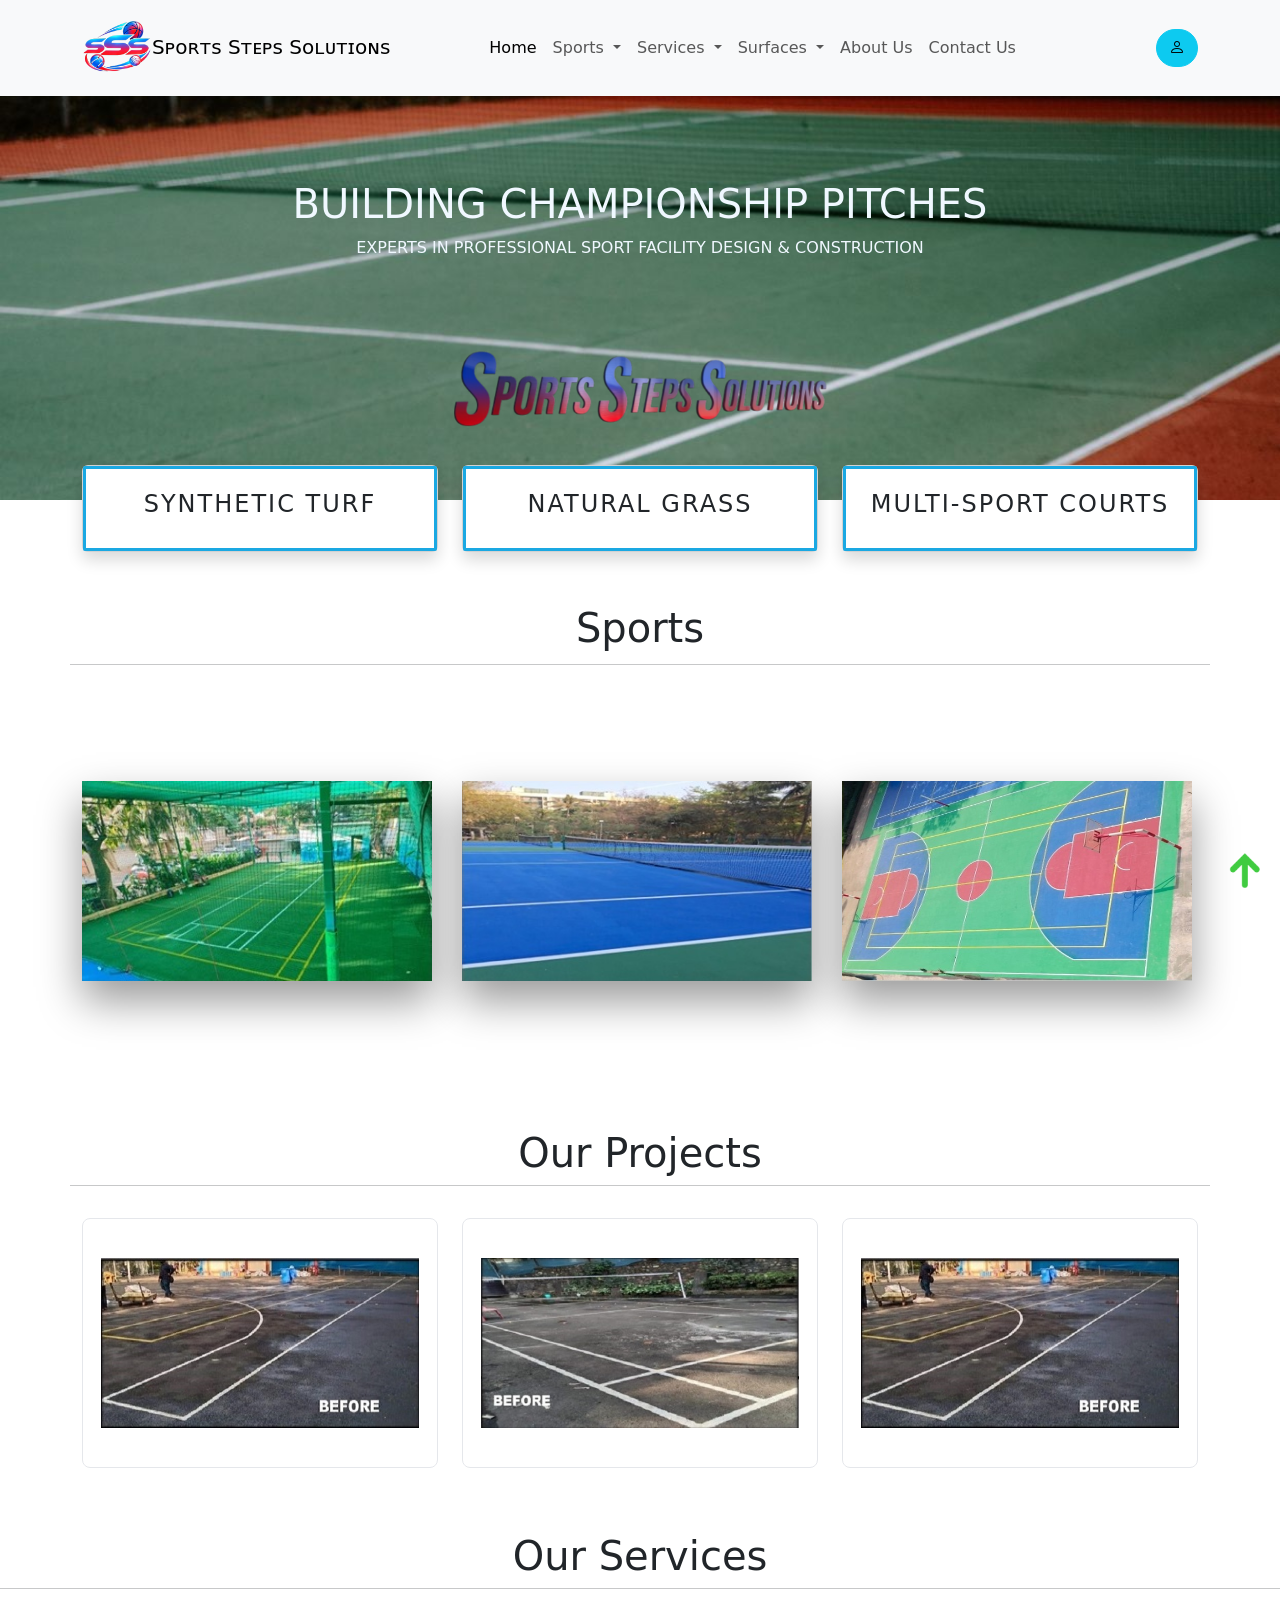
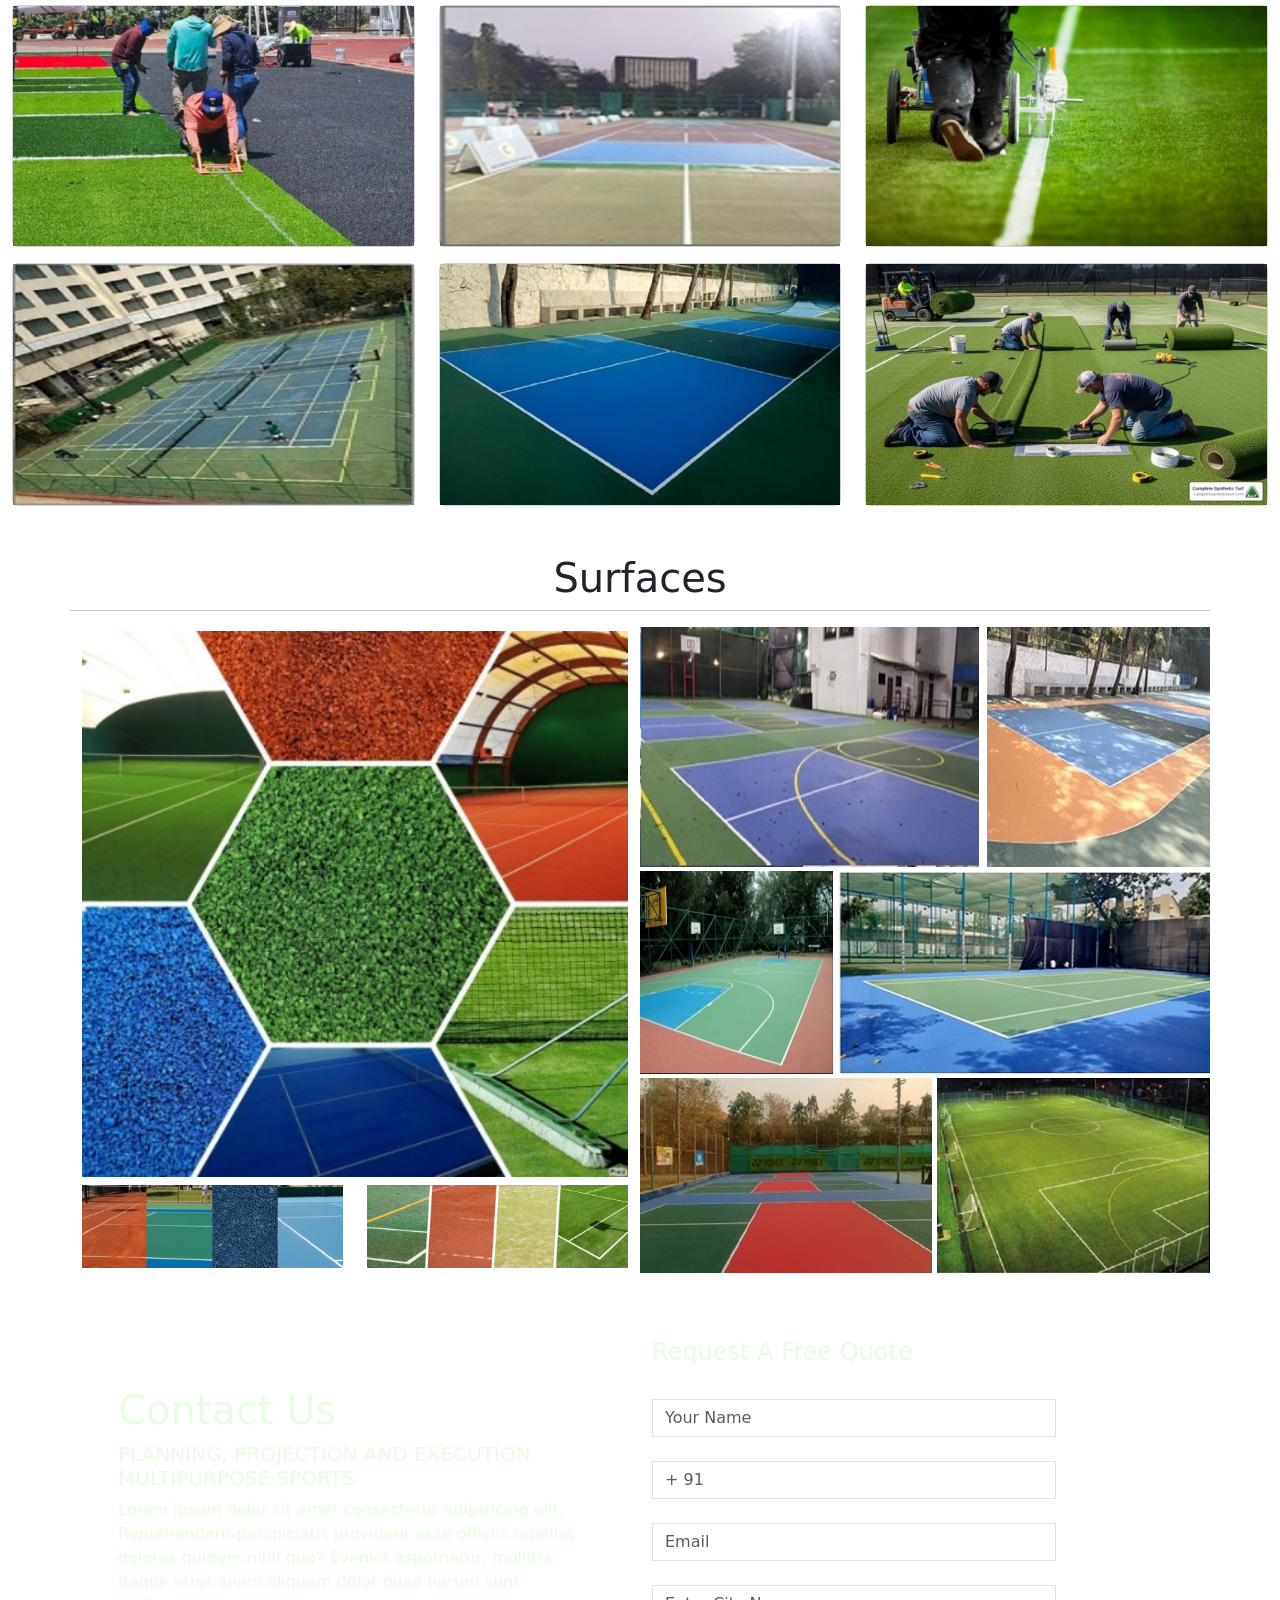
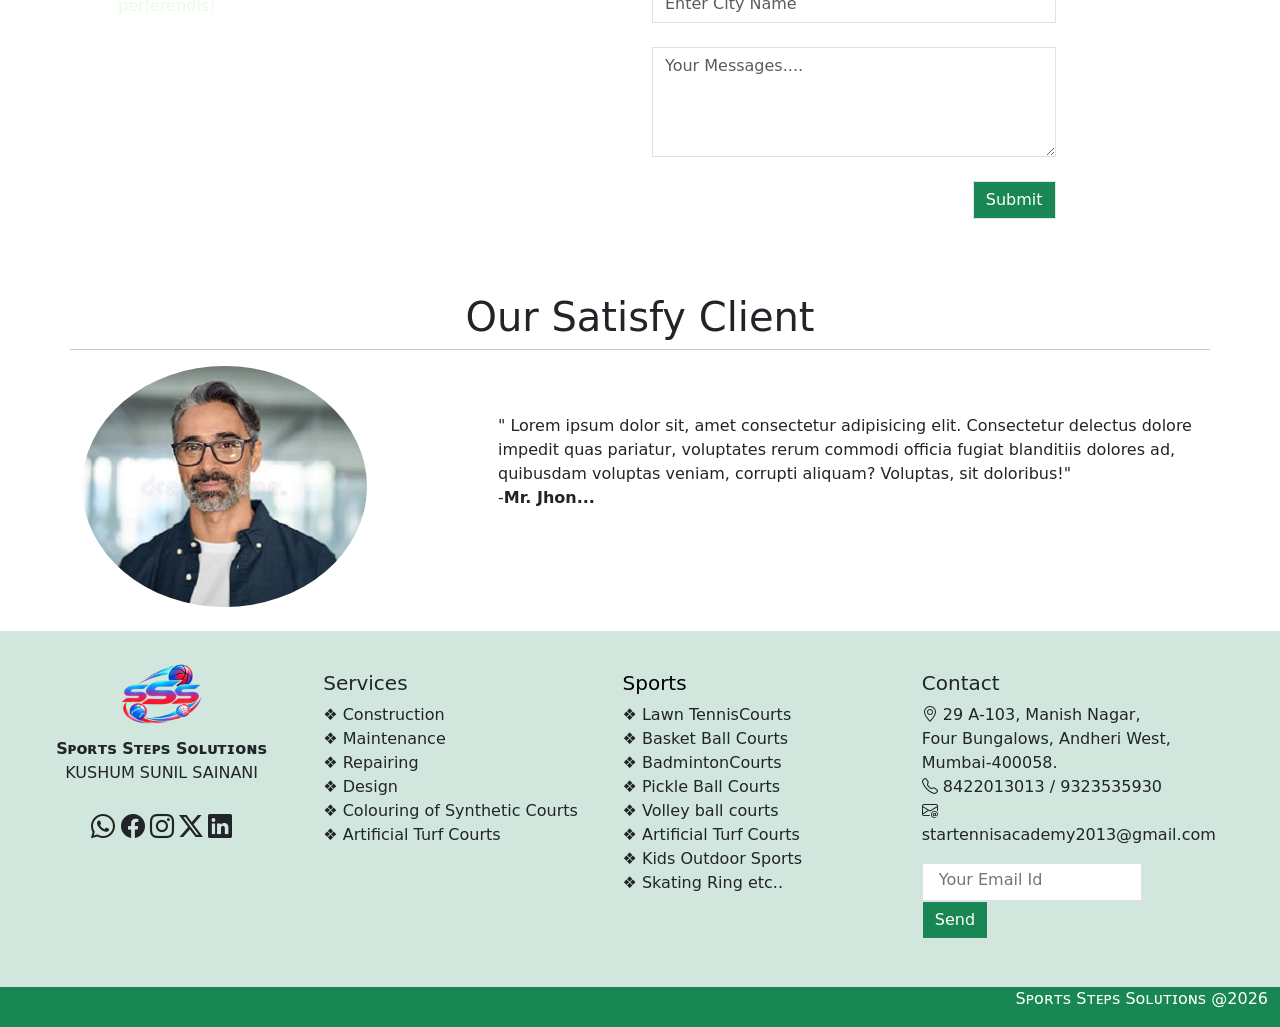
<file: index.html>
<!DOCTYPE html>
<html lang="en">
<head>
    <meta charset="UTF-8">
    <meta name="viewport" content="width=device-width, initial-scale=1.0">
    <title>SSS</title>
    <!-- link with bootstrap Online -->
     <link href="https://cdn.jsdelivr.net/npm/bootstrap@5.3.8/dist/css/bootstrap.min.css" rel="stylesheet" integrity="sha384-sRIl4kxILFvY47J16cr9ZwB07vP4J8+LH7qKQnuqkuIAvNWLzeN8tE5YBujZqJLB" crossorigin="anonymous">
     <script src="https://cdn.jsdelivr.net/npm/bootstrap@5.3.8/dist/js/bootstrap.bundle.min.js" integrity="sha384-FKyoEForCGlyvwx9Hj09JcYn3nv7wiPVlz7YYwJrWVcXK/BmnVDxM+D2scQbITxI" crossorigin="anonymous"></script>
    <!-- bootstarp icon link -->
    <link rel="stylesheet" href="https://cdn.jsdelivr.net/npm/bootstrap-icons@1.13.1/font/bootstrap-icons.min.css">
    <!-- link with style css -->
     <link rel="stylesheet" href="css/style.css">

    <!-- link with java script -->
     <script src="https://code.jquery.com/jquery-3.7.1.min.js"></script>


    <!-- link with css animation
     <link rel="stylesheet" href="https://unpkg.com/aos@next/dist/aos.css" /> -->

<script>


</script>

<script>
    function topFunction() {
  document.body.scrollTop = 0; // For Safari
  document.documentElement.scrollTop = 0; // For Chrome, Firefox, IE and Opera
}
</script>




</head>
<body>

<!-- navbar start -->






<div class="container">
    <div class="row ">
        <div class="col-md-12">
            <nav class="navbar navbar-expand-lg bg-body-tertiary fixed-top">
                <div class="container">
                    <a class="navbar-brand" href="#"><img src="img/logo1.png" width="70px" alt="">Sᴘᴏʀᴛs Sᴛᴇᴘs Sᴏʟᴜᴛɪᴏɴs</a>

                    <button class="navbar-toggler" type="button" data-bs-toggle="collapse" data-bs-target="#navbarScroll" aria-controls="navbarScroll" aria-expanded="false" aria-label="Toggle navigation">
                    <span class="navbar-toggler-icon"></span>
                    </button>
                    <div class="collapse navbar-collapse" id="navbarScroll">
                    <ul class="navbar-nav me-auto my-2 my-lg-0 navbar-nav-scroll" style="--bs-scroll-height: 100px;">
                        <li class="nav-item">
                            <a class="nav-link active animated-underline" aria-current="page" href="index.html">Home</a>

                        </li>
                        <li class="nav-item dropdown">
                        <a class="nav-link dropdown-toggle" href="sport.html" role="button" data-bs-toggle="dropdown" aria-expanded="false">
                            Sports
                        </a>
                        <ul class="dropdown-content">
                            <li><a class="dropdown-item" href="sport.html">Cricket</a></li>
                            <li><a class="dropdown-item" href="sport.html">Football</a></li>
                            <li><a class="dropdown-item" href="sport.html">Tennis</a></li>
                            <li><a class="dropdown-item" href="sport.html">Pickleball</a></li>
                            <li><a class="dropdown-item" href="sport.html">Badminton </a></li>
                            <li><a class="dropdown-item" href="sport.html">Basketball </a></li>
                        </ul>
                        </li>
                        <li class="nav-item dropdown">
                        <a class="nav-link dropdown-toggle" href="#service" role="button" data-bs-toggle="dropdown" aria-expanded="false">
                            Services
                        </a>
                        <ul class=" dropdown-content">
                            <li><a class="dropdown-item" href="#service">Maintenance</a></li>
                            <li><a class="dropdown-item" href="#service">Construction</a></li>
                            <li><a class="dropdown-item" href="#service">Design</a></li>
                            <li><a class="dropdown-item" href="#service">Fencing</a></li>
                        </ul>
                        </li>
                        <li class="nav-item dropdown">
                        <a class="nav-link dropdown-toggle" href="#surface" role="button" data-bs-toggle="dropdown" aria-expanded="false">
                            Surfaces
                        </a>
                        <ul class="dropdown-content">
                            <li><a class="dropdown-item" href="#surface">Synthetic Grass</a></li>
                            <li><a class="dropdown-item" href="#surface">Hybrid Grass</a></li>
                            <li><a class="dropdown-item" href="#surface">Natural Grass</a></li>
                            <li><a class="dropdown-item" href="#surface">Courts</a></li>
                            <li><a class="dropdown-item" href="#surface">Tracks</a></li>
                        </ul>
                        </li>  

                        <li class="nav-item">
                            <a class="nav-link animated-underline" aria-current="page" href="about.html">About Us</a>
                        </li> 
                        <li class="nav-item">
                            <a class="nav-link animated-underline" aria-current="page" href="#contactus">Contact Us</a>
                        </li>                                            

                    </ul>
                    <form>
                        <button class="btn btn-info rounded-5 contact" type="button" data-bs-toggle="modal" data-bs-target="#contact"> 
                        <i class="bi bi-person"></i></button>
                   </form>
                    </div>
                </div>
            </nav>
        </div>
    </div>
</div>

<!-- navbar ended -->

<!-- modal fuction -->

<div class="modal fade" id="contact" tabindex="-1" aria-labelledby="contactopen" aria-hidden="true">
  <div class="modal-dialog">
    <div class="modal-content">
      <div class="modal-header">
        <h1 class="modal-title fs-5" id="contactopen">Message</h1>
        <button type="button" class="btn-close" data-bs-dismiss="modal" aria-label="Close"></button>
      </div>
      <div class="modal-body text-center">
            <div class="row">
                <div class="col-md-6"><input type="text" placeholder="Name" class="form-control"></div>
                <div class="col-md-6"><input class="form-control"  type="email" placeholder="Your Email Id"></div>
            </div><br>

             <textarea id="message" name="message" rows="5" required class="form-control" placeholder="Your Message"></textarea><br>
            <button type="submit" class="btn btn-success border border-1 rounded-0">Send</button><br>
      </div>

    </div>
  </div>
</div>



<!-- banner strat -->
<div class="container-fluid" id="home">
    <div class="row banner">
        <div class="col-md-12 heading banner1">
            <h1>BUILDING CHAMPIONSHIP PITCHES</h1>
            <P>EXPERTS IN PROFESSIONAL SPORT FACILITY DESIGN & CONSTRUCTION</P>
        </div>
        <div class="col-md-12 text-center banner2"><a href=""><img src="img/logot.png" class="zoom-img" width="30%" alt=""></a></div>
    </div>
</div> 
<!-- banner ended -->

<!-- body part start -->

 <!------------ categories start ------------->
<div class="container serve" id="services">
    <div class="row row-cols-1 row-cols-md-3">
        <div class="col banner3">
            <div class="card shadow ">
                <!-- <div class="row p-4 text-center">
                     
                </div> -->
                <button class="finbyz-button btn-form-submit p-1 ">
                     <a class="btn btn-border-4 p-3"><h4>SYNTHETIC TURF</h4></a>
                </button>
            </div>
        </div>
        <div class="col banner3">
            <div class="card shadow">
                <button class="finbyz-button btn-form-submit p-1">
                    <a class="btn btn-border-4 p-3"><h4>NATURAL GRASS</h4></a>
                </button>
                <!-- <div class="row text-center p-4">
                    <h4> NATURAL GRASS</h4>
                </div> -->
            </div>
        </div>
        <div class="col banner3">
            <div class="card shadow">
                <button class="finbyz-button btn-form-submit p-1">
                    <a class="btn btn-border-4 p-3"><h4>MULTI-SPORT COURTS</h4></a>
                </button>
                <!-- <div class="row p-4 text-center">
                    <h4> MULTI-SPORT COURTS</h4>
                </div> -->
            </div>
        </div>
        

    </div>
</div>


<div class="container mt-5">
    <div class="row">
               
    </div>          
</div>


<!---------- sport start ------------>

<div class="container" id="sport">
    <div class="row">
        <h1 class="py-1 text-center">Sports</h1><hr>
                <div class="col-md-4">
            <div class="card2 sport">
                <div class="slide slide1 ">
                    <div class="content">
                        <div class="icon">
                            <img src="img/cri.jpg"  width="100%" height="100%" alt="">
                        </div>
                    </div>
                </div>
               
                
                <div class="slide slide2">
                    <div class="content">
                        <h3>Cricket</h3>
                        <p>This is a longer card with supporting text below as a natural
                                lead-in to additional content. This content is a little bit longer.</p>
                        <a href="sport.html"><button class="btn btn-info ">More...</button></a>     
                    </div>
                </div>
            </div>
        </div>
        <div class="col-md-4">
            <div class="card2 sport">
                <div class="slide slide1">
                    <div class="content">
                        <div class="icon">
                            <img src="img/tenn.jpg"  width="100%" height="100%" alt="">
                        </div>
                    </div>
                </div>

                <div class="slide slide2">
                    <div class="content">
                        <h3>Tennis</h3>
                        <p>This is a longer card with supporting text below as a natural
                                lead-in to additional content. This content is a little bit longer.</p>
                        <a href="sport.html"><button class="btn btn-info">More...</button></a>     
                    </div>
                </div>
            </div>
        </div>
        <div class="col-md-4">
            <div class="card2 sport">
                <div class="slide slide1">
                    <div class="content">
                        <div class="icon">
                            <img src="img/bask.jpg"  width="100%" height="100%" alt="">
                        </div>
                    </div>
                </div>

                <div class="slide slide2">
                    <div class="content">
                        <h3>Basketball</h3>
                        <p>This is a longer card with supporting text below as a natural
                                lead-in to additional content. This content is a little bit longer.</p>
                        <a href="sport.html"><button class="btn btn-info">More...</button></a>
                    </div>
                </div>
            </div>
        </div> 
    </div>
</div>





<div class="container mt-5">
    <div class="row">
        <h1 class="text-center">Our Projects</h1><hr>
    </div>    
    <div class="row row-cols-1 row-cols-md-3">
        <div class="card1 project1">
        <div class="card-inner">
            <div class="card-front"><img src="img/pro1.jpg" width="90%" alt=""></div>
            <div class="card-back"><img src="img/pro1.2.jpg" width="90%" alt=""  ></div>
        </div>
        </div>
        <div class="col">
        <div class="card1 project2">
        <div class="card-inner">
            <div class="card-front"><img src="img/pro2.jpg" width="90%" alt=""></div>
            <div class="card-back"><img src="img/pro2.1.jpg" width="90%" alt=""  ></div>
        </div>
        </div>
        </div>
        <div class="col">
        <div class="card1 project3">
        <div class="card-inner">
            <div class="card-front"><img src="img/pro1.jpg" width="90%" alt=""></div>
            <div class="card-back"><img src="img/pro1.2.jpg" width="90%" alt=""  ></div>
        </div>
        </div>
        </div>
    </div>

        <!-- <div class="row row-cols-1 row-cols-md-3">
        <div class="card1">
        <div class="card-inner">
            <div class="card-front"><img src="img/pro1.jpg" width="90%" alt=""></div>
            <div class="card-back"><img src="img/pro2.jpg" width="90%" alt=""  ></div>
        </div>
        </div>
        <div class="col">
        <div class="card1">
        <div class="card-inner">
            <div class="card-front"><img src="img/pro1.jpg" width="90%" alt=""></div>
            <div class="card-back"><img src="img/pro2.jpg" width="90%" alt=""  ></div>
        </div>
        </div>
        </div>
        <div class="col">
        <div class="card1">
        <div class="card-inner">
            <div class="card-front"><img src="img/pro1.jpg" width="90%" alt=""></div>
            <div class="card-back"><img src="img/pro2.jpg" width="90%" alt=""  ></div>
        </div>
        </div>
        </div>
    </div> -->
</div>

<!-- -------start Servies ---------->
<div class="container-fluid mt-5 sport" id="service" >
    <div class="row">
        <h1 class="text-center">Our Services</h1><hr>
    </div>    
    <div class="row row-cols-1 row-cols-md-3">
        <div class="col">
            <div class="card services">
                <img src="img/m1.jpg"  alt="...">
            </div>
        </div>
        <div class="col ">
            <div class="card services">
                <img src="img/m3.jpg"  alt="...">
            </div>
        </div>
        <div class="col">
            <div class="card services">
                <img src="img/m5.jpg" class="" alt="...">
            </div>
        </div>
    </div>

        <div class="row row-cols-1 row-cols-md-3 mt-3">
        <div class="col">
            <div class="card services">
                <img src="img/m2.jpg"  alt="...">
            </div>
        </div>
        <div class="col">
            <div class="card services">
                <img src="img/m4.jpeg" alt="...">
            </div>
        </div>
        <div class="col">
            <div class="card services">
                <img src="img/m6.jpg"  alt="...">
            </div>
        </div>
    </div>
</div>

<!-- end services -->












<!-- start Grass -->
<div class="container mt-5" id="surface">
    <div class="row text-center">
        <h1>Surfaces</h1><hr>
    </div>
    <div class="row">
        <div class="col-md-6">
            <div class="row">
                <div class="col-md-12 pb-2 pt-1 bg-image">
                    <img src="img/s.jpg" alt="" width="100%" m-0 p-0 >
                </div>
                <div class="col-md-6 "><img src="img/s5.jpg" alt="" width="100%"></div>
                <div class="col-md-6 "><img src="img/s6.jpg" alt="" width="100%"></div>
            </div>    
        </div>        
        <div class="col-md-6  m-0 p-0">
            <div class="row">
                <div class="col-md-7 "><img src="img/s1.jpg" width="105%" alt="" height="98%"></div>
                <div class="col-md-5 "><img src="img/s3.jpg" alt="" height="98%" width="100%"></div>
            </div>
            <div class="row">
                <div class="col-md-4 "><img src="img/s7.jpg" alt="" width="111%" height="98%"></div>
                <div class="col-md-8 "><img src="img/s4.jpg" alt="" width="100%" height="98%" ></div>
            </div>
            <div class="row">
                <div class="col-md-6 "><img src="img/s8.jpg" alt="" width="107%" height="95%"></div>
                <div class="col-md-6 "><img src="img/s2.jpg" alt="" width="100%"  height="95%"></div>
            </div>
        </div>
    </div>
</div> 
<!-- end Grass -->

<!--start booking and contact us -->
<div class="container contactus" id="contactus">
    <div class="row py-4">
        <div class="col-md-6 pt-5 p-5 contact_l" >
            <h1>Contact Us</h1>
            <h5>PLANNING, PROJECTION AND EXECUTION MULTIPURPOSE SPORTS</h5>
            
            Lorem ipsum dolor sit amet consectetur adipisicing elit. Reprehenderit perspiciatis provident esse officiis repellat dolores quidem nihil quo? Eveniet aspernatur, mollitia itaque error animi aliquam dolor quae harum sunt perferendis!
        </div>
        <div class="col-md-6 col-sm-12 contact_r">
            <h4>Request A Free Quote</h4><br>
            <div class="row">
                <div class="col-md-9">
                    <input type="text" placeholder="Your Name" class="form-control rounded-0"><br>
                    <input type="number" name="" id="" class="form-control rounded-0" placeholder="+ 91 "><br>
                    <input type="email" class="form-control rounded-0" placeholder="Email"><br>
                    <input type="text" class="form-control rounded-0" placeholder="Enter City Name"><br>
                    <textarea id="message" name="message" rows="4" required class="form-control rounded-0" placeholder="Your Messages...."></textarea><br>
                    <button type="submit" class="btn btn-success border border-1 rounded-0 float-end ">Submit</button><br>

                </div>
            </div>
        </div>
    </div>
</div>

<!--End booking and contact us -->

 <!-- body part ended -->

<!-- start our satisfy customer  -->
<div class="container" >
    <div class="row mt-3">
        <h1 class="text-center">Our Satisfy Client</h1><hr>
        <div id="carouselExampleInterval" class="carousel slide" data-bs-ride="carousel">
        <div class="carousel-inner">
            <div class="carousel-item active" data-bs-interval="8000">
                <!-- <img src="img/p1.jpg" class="d-block" alt="..."> -->
                 <div class="row">
                    <div class="col-md-4 "><img src="img/p1.jpg" class="d-block rounded-circle" alt="..."></div>
                    <div class="col-md-8 ps-5 pt-5 ">" Lorem ipsum dolor sit, amet consectetur adipisicing elit.                            Consectetur delectus dolore
                         impedit quas pariatur, voluptates rerum commodi officia fugiat blanditiis dolores ad,
                         quibusdam voluptas veniam, corrupti aliquam? Voluptas, sit doloribus!"<br>
                         -<b>Mr. Jhon...</b>
                        </div>

                 </div>
                
            </div>
            <div class="carousel-item" data-bs-interval="2000">
            <!-- <img src="..." class="d-block w-100" alt="..."> -->
                <div class="row">
                    <div class="col-md-4 "><img src="img/p2.jpg" class="d-block rounded-circle" alt="..."></div>
                    <div class="col-md-8 ps-5 pt-5 ">" Lorem ipsum dolor sit, amet consectetur adipisicing elit.                            Consectetur delectus dolore
                         impedit quas pariatur, voluptates rerum commodi officia fugiat blanditiis dolores ad,
                         quibusdam voluptas veniam, corrupti aliquam? Voluptas, sit doloribus!"<br>
                         - <b>Mis. Mismi...</b>
                    </div>

                </div>
            </div>
            <div class="carousel-item">
                <div class="row">
                    <div class="col-md-4 "><img src="img/p3.jpg" class="d-block rounded-circle" alt="..."></div>
                    <div class="col-md-8 ps-5 pt-5 ">" Lorem ipsum dolor sit, amet consectetur adipisicing elit.                            Consectetur delectus dolore
                         impedit quas pariatur, voluptates rerum commodi officia fugiat blanditiis dolores ad,
                         quibusdam voluptas veniam, corrupti aliquam? Voluptas, sit doloribus!"<br>
                         -<b>KES Schools ...</b>
                    </div>

                 </div>
            </div>
        </div>
        <button class="carousel-control-prev" type="button" data-bs-target="#carouselExampleInterval" data-bs-slide="prev">
            <span class="carousel-control-prev-icon" aria-hidden="true"></span>
            <span class="visually-hidden">Previous</span>
        </button>
        <button class="carousel-control-next" type="button" data-bs-target="#carouselExampleInterval" data-bs-slide="next">
            <span class="carousel-control-next-icon" aria-hidden="true"></span>
            <span class="visually-hidden">Next</span>
        </button>
        </div>
    </div>
</div>
        
<!-- end our satisfy customer -->


 <!-- top arrow button -->

<button class="float-sm-end sticky-bottom btn btn opacity-75" onclick="topFunction()"><img src="img/arrow.png" width="45px" height="45px" alt=""></button>

<!--Start footer -->
<div class="container-fluid bg-success-subtle mt-4">
    <div class="row py-4">
        <div class="col-md-3 text-center ">
            <img src="img/logo1.png" width="30%" alt=""><br>
            <span><b></M>Sᴘᴏʀᴛs Sᴛᴇᴘs Sᴏʟᴜᴛɪᴏɴs</b></span><br>
            KUSHUM SUNIL SAINANI<br><br>
            <i class="bi bi-whatsapp fs-4"></i>
            <i class="bi bi-facebook fs-4"></i>
            <i class="bi bi-instagram fs-4"></i>
            <i class="bi bi-twitter-x fs-4"></i>
            <i class="bi bi-linkedin fs-4"></i>
            
        </div>

   
        <div class="col-md-3 pt-3 text-sm-start">
            <h5>Services</h5>
            <ul class="list-unstyled">
                <li>❖ Construction</li>
                <li>❖ Maintenance</li>
                <li>❖ Repairing</li>
                <li>❖ Design</li>
                <li>❖ Colouring of Synthetic Courts</li>
                <li>❖ Artificial Turf Courts</li>
            </ul>
        </div>


        <div class="col-md-3 pt-3  text-sm-start">
            <h5><a href="sport.html" class="text-decoration-none text-black">Sports</a></h5>
            <ul class="list-unstyled">
                <li>❖ Lawn TennisCourts</li>
                <li>❖ Basket Ball Courts</li>
                <li>❖ BadmintonCourts</li>
                <li>❖ Pickle Ball Courts</li>
                <li>❖ Volley ball courts</li>
                <li>❖ Artificial Turf Courts</li>
                <li>❖ Kids Outdoor Sports</li>
                <li>❖ Skating Ring etc..</li>
            </ul>
        </div>
        
        <div class="col-md-3 pt-3  text-sm-start">
            <h5>Contact</h5>
            <ul class="list-unstyled">
                <li><i class="bi bi-geo-alt"></i> 29 A-103, Manish Nagar,<br>Four Bungalows, Andheri West,<br>Mumbai-400058. </li>
                <li><i class="bi bi-telephone"></i> 8422013013 / 9323535930</li>
                <li><i class="bi bi-envelope-at"></i> startennisacademy2013@gmail.com</li>
            </ul>
            <input class="pt-1 pb-2 ps-3 border border-1 rounded-0" type="email" placeholder="Your Email Id">
            <button type="submit" class="btn btn-success border border-1 rounded-0">Send</button><br><br>

        </div>

    </div>
</div>

<!-- end footer -->
<div class="container-fluid bg-success">
    <div class="row text-end text-white">
        <p>Sᴘᴏʀᴛs Sᴛᴇᴘs Sᴏʟᴜᴛɪᴏɴs  @2026</p>
    </div>
</div>


</body>
</html>
    
</body>
</html>
</file>
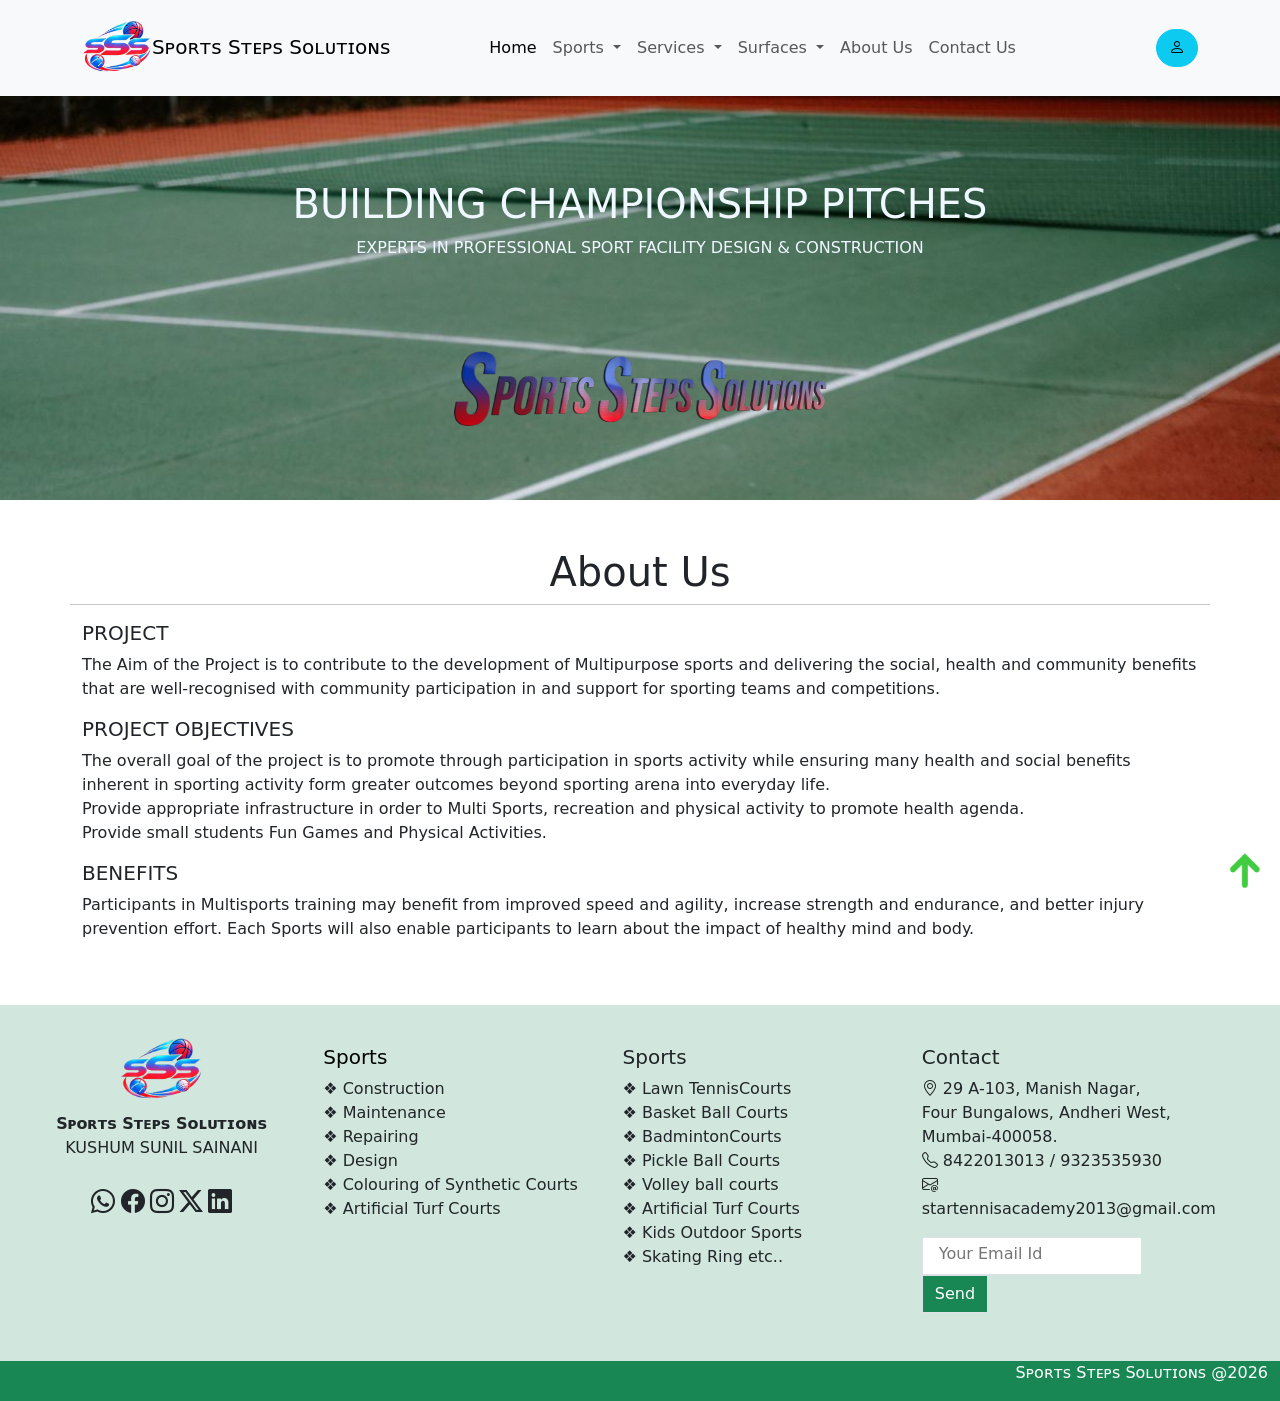
<file: about.html>
<!DOCTYPE html>
<html lang="en">
<head>
    <meta charset="UTF-8">
    <meta name="viewport" content="width=device-width, initial-scale=1.0">
    <title>SSS</title>
    <!-- link with bootstrap Online -->
     <link href="https://cdn.jsdelivr.net/npm/bootstrap@5.3.8/dist/css/bootstrap.min.css" rel="stylesheet" integrity="sha384-sRIl4kxILFvY47J16cr9ZwB07vP4J8+LH7qKQnuqkuIAvNWLzeN8tE5YBujZqJLB" crossorigin="anonymous">
     <script src="https://cdn.jsdelivr.net/npm/bootstrap@5.3.8/dist/js/bootstrap.bundle.min.js" integrity="sha384-FKyoEForCGlyvwx9Hj09JcYn3nv7wiPVlz7YYwJrWVcXK/BmnVDxM+D2scQbITxI" crossorigin="anonymous"></script>
    <!-- bootstarp icon link -->
    <link rel="stylesheet" href="https://cdn.jsdelivr.net/npm/bootstrap-icons@1.13.1/font/bootstrap-icons.min.css">
    <!-- link with style css -->
     <link rel="stylesheet" href="css/style.css">
     
<script>
    function topFunction() {
  document.body.scrollTop = 0; // For Safari
  document.documentElement.scrollTop = 0; // For Chrome, Firefox, IE and Opera
}

  </script>



</head>
<body>

<!-- navbar start -->






<div class="container">
    <div class="row ">
        <div class="col-md-12">
            <nav class="navbar navbar-expand-lg bg-body-tertiary fixed-top">
                <div class="container   ">
                    <a class="navbar-brand" href="#"><img src="img/logo1.png" width="70px" alt="">Sᴘᴏʀᴛs Sᴛᴇᴘs Sᴏʟᴜᴛɪᴏɴs</a>

                    <button class="navbar-toggler" type="button" data-bs-toggle="collapse" data-bs-target="#navbarScroll" aria-controls="navbarScroll" aria-expanded="false" aria-label="Toggle navigation">
                    <span class="navbar-toggler-icon"></span>
                    </button>
                    <div class="collapse navbar-collapse" id="navbarScroll">
                    <ul class="navbar-nav me-auto my-2 my-lg-0 navbar-nav-scroll" style="--bs-scroll-height: 100px;">
                        <li class="nav-item">
                            <a class="nav-link active animated-underline" aria-current="page" href="index.html">Home</a>
                        </li>
                        <li class="nav-item dropdown">
                        <a class="nav-link dropdown-toggle" href="sport.html" role="button" data-bs-toggle="dropdown" aria-expanded="false">
                            Sports
                        </a>
                        <ul class="dropdown-content">
                            <li><a class="dropdown-item" href="sport.html">Cricket</a></li>
                            <li><a class="dropdown-item" href="sport.html">Football</a></li>
                            <li><a class="dropdown-item" href="sport.html">Tennis</a></li>
                            <li><a class="dropdown-item" href="sport.html">Pickleball</a></li>
                            <li><a class="dropdown-item" href="sport.html">Badminton </a></li>
                            <li><a class="dropdown-item" href="sport.html">Basketball </a></li>
                        </ul>
                        </li>
                        <li class="nav-item dropdown">
                        <a class="nav-link dropdown-toggle" href="index.html" role="button" data-bs-toggle="dropdown" aria-expanded="false">
                            Services
                        </a>
                        <ul class=" dropdown-content">
                            <li><a class="dropdown-item" href="index.html">Maintenance</a></li>
                            <li><a class="dropdown-item" href="index.html">Construction</a></li>
                            <li><a class="dropdown-item" href="index.html">Design</a></li>
                            <li><a class="dropdown-item" href="index.html">Fencing</a></li>
                        </ul>
                        </li>
                        <li class="nav-item dropdown">
                        <a class="nav-link dropdown-toggle" href="index.html" role="button" data-bs-toggle="dropdown" aria-expanded="false">
                            Surfaces
                        </a>
                        <ul class="dropdown-content">
                            <li><a class="dropdown-item" href="index.html">Synthetic Grass</a></li>
                            <li><a class="dropdown-item" href="index.html">Hybrid Grass</a></li>
                            <li><a class="dropdown-item" href="index.html">Natural Grass</a></li>
                            <li><a class="dropdown-item" href="index.html">Courts</a></li>
                            <li><a class="dropdown-item" href="index.html">Tracks</a></li>
                        </ul>
                        </li>  

                        <li class="nav-item">
                            <a class="nav-link animated-underline" aria-current="page" href="about.html">About Us</a>
                        </li>  
                        <li class="nav-item">
                            <a class="nav-link animated-underline" aria-current="page" href="index.html">Contact Us</a>
                        </li>                                           

                    </ul>
                    <form>
                         <button class="btn btn-info rounded-5 contact" type="button" data-bs-toggle="modal" data-bs-target="#contact"> 
                        <i class="bi bi-person"></i></button>
                   </form>
                    </div>
                </div>
            </nav>
        </div>
    </div>
</div>

<!-- navbar ended -->

<!-- modal fuction -->

<div class="modal fade" id="contact" tabindex="-1" aria-labelledby="contactopen" aria-hidden="true">
  <div class="modal-dialog">
    <div class="modal-content">
      <div class="modal-header">
        <h1 class="modal-title fs-5" id="contactopen">Message</h1>
        <button type="button" class="btn-close" data-bs-dismiss="modal" aria-label="Close"></button>
      </div>
      <div class="modal-body text-center">
            <div class="row">
                <div class="col-md-6 pb-3"><input type="text" placeholder="Name" class="form-control"></div>
                <div class="col-md-6 pb-3"><input class="form-control"  type="email" placeholder="Your Email Id"></div>
            </div><br>

             <textarea id="message" name="message" rows="5" required class="form-control" placeholder="Your Message"></textarea><br>
            <button type="submit" class="btn btn-success border border-1 rounded-0">Send</button><br>
      </div>

    </div>
  </div>
</div>


<!-- banner strat -->
<div class="container-fluid" id="home">
    <div class="row banner">
        <div class="col-md-12 heading">
            <h1>BUILDING CHAMPIONSHIP PITCHES</h1>
            <P>EXPERTS IN PROFESSIONAL SPORT FACILITY DESIGN & CONSTRUCTION</P>
        </div>
        <div class="col-md-12 text-center"><img src="img/logot.png" width="30%" alt=""></div>
    </div>
</div> 
<!-- banner ended -->


<!-- start our satisfy customer  -->
<div class="container">
    <div class="row mt-5 mb-5">
        <h1 class="text-center">About Us</h1><hr>
        <h5>PROJECT </h5>
       <p>The Aim of the Project is to contribute to the development of Multipurpose sports and delivering 
        the social, health and community benefits that are well-recognised with community participation in 
        and support for sporting teams and competitions.</p>        

       <h5>PROJECT OBJECTIVES </h5>
       <p>The overall goal of the project is to promote through participation in sports activity while ensuring 
        many health and social benefits inherent in sporting activity form greater outcomes beyond 
        sporting arena into everyday life. <br>
        Provide appropriate infrastructure in order to Multi Sports, recreation and physical activity to 
        promote health agenda.<br>
       Provide small students Fun Games and Physical Activities.
       <h5>BENEFITS</h5>
       <p>Participants in Multisports training may benefit from improved speed and agility, increase strength 
        and endurance, and better injury prevention effort. Each Sports will also enable participants to 
        learn about the impact of healthy mind and body.</p>        
    </div>
</div>
        
<!-- end our satisfy customer -->


 <!-- top arrow button -->
<button class="float-sm-end sticky-bottom btn btn opacity-75" onclick="topFunction()"><img src="img/arrow.png" width="45px" height="45px" alt=""></button>


<!--Start footer -->
<div class="container-fluid bg-success-subtle mt-4">
    <div class="row  py-4">
        <div class="col-md-3 text-center ">
            <img src="img/logo1.png" width="30%" alt=""><br>
            <span><b></M>Sᴘᴏʀᴛs Sᴛᴇᴘs Sᴏʟᴜᴛɪᴏɴs</b></span><br>
            KUSHUM SUNIL SAINANI<br><br>
            <i class="bi bi-whatsapp fs-4"></i>
            <i class="bi bi-facebook fs-4"></i>
            <i class="bi bi-instagram fs-4"></i>
            <i class="bi bi-twitter-x fs-4"></i>
            <i class="bi bi-linkedin fs-4"></i>
            
        </div>

   
        <div class="col-md-3 pt-3 text-sm-start">
            <h5><a href="sport.html" class="text-decoration-none text-black">Sports</a></h5>
            <ul class="list-unstyled">
                <li>❖ Construction</li>
                <li>❖ Maintenance</li>
                <li>❖ Repairing</li>
                <li>❖ Design</li>
                <li>❖ Colouring of Synthetic Courts</li>
                <li>❖ Artificial Turf Courts</li>
            </ul>
        </div>


        <div class="col-md-3 pt-3  text-sm-start">
            <h5>Sports</h5>
            <ul class="list-unstyled">
                <li>❖ Lawn TennisCourts</li>
                <li>❖ Basket Ball Courts</li>
                <li>❖ BadmintonCourts</li>
                <li>❖ Pickle Ball Courts</li>
                <li>❖ Volley ball courts</li>
                <li>❖ Artificial Turf Courts</li>
                <li>❖ Kids Outdoor Sports</li>
                <li>❖ Skating Ring etc..</li>
            </ul>
        </div>
        <div class="col-md-3 pt-3  text-sm-start">
            <h5>Contact</h5>
            <ul class="list-unstyled">
                <li><i class="bi bi-geo-alt"></i> 29 A-103, Manish Nagar,<br>Four Bungalows, Andheri West,<br>Mumbai-400058. </li>
                <li><i class="bi bi-telephone"></i> 8422013013 / 9323535930</li>
                <li><i class="bi bi-envelope-at"></i> startennisacademy2013@gmail.com</li>
            </ul>
            <input class="pt-1 pb-2 ps-3 border border-1 rounded-0" type="email" placeholder="Your Email Id">
            <button type="submit" class="btn btn-success border border-1 rounded-0">Send</button><br><br>

        </div>

    </div>
</div>
<!-- end footer -->
<div class="container-fluid bg-success">
    <div class="row text-end text-white">
        <p>Sᴘᴏʀᴛs Sᴛᴇᴘs Sᴏʟᴜᴛɪᴏɴs  @2026</p>
    </div>
</div>


</body>
</html>
    
</body>
</html>
</file>
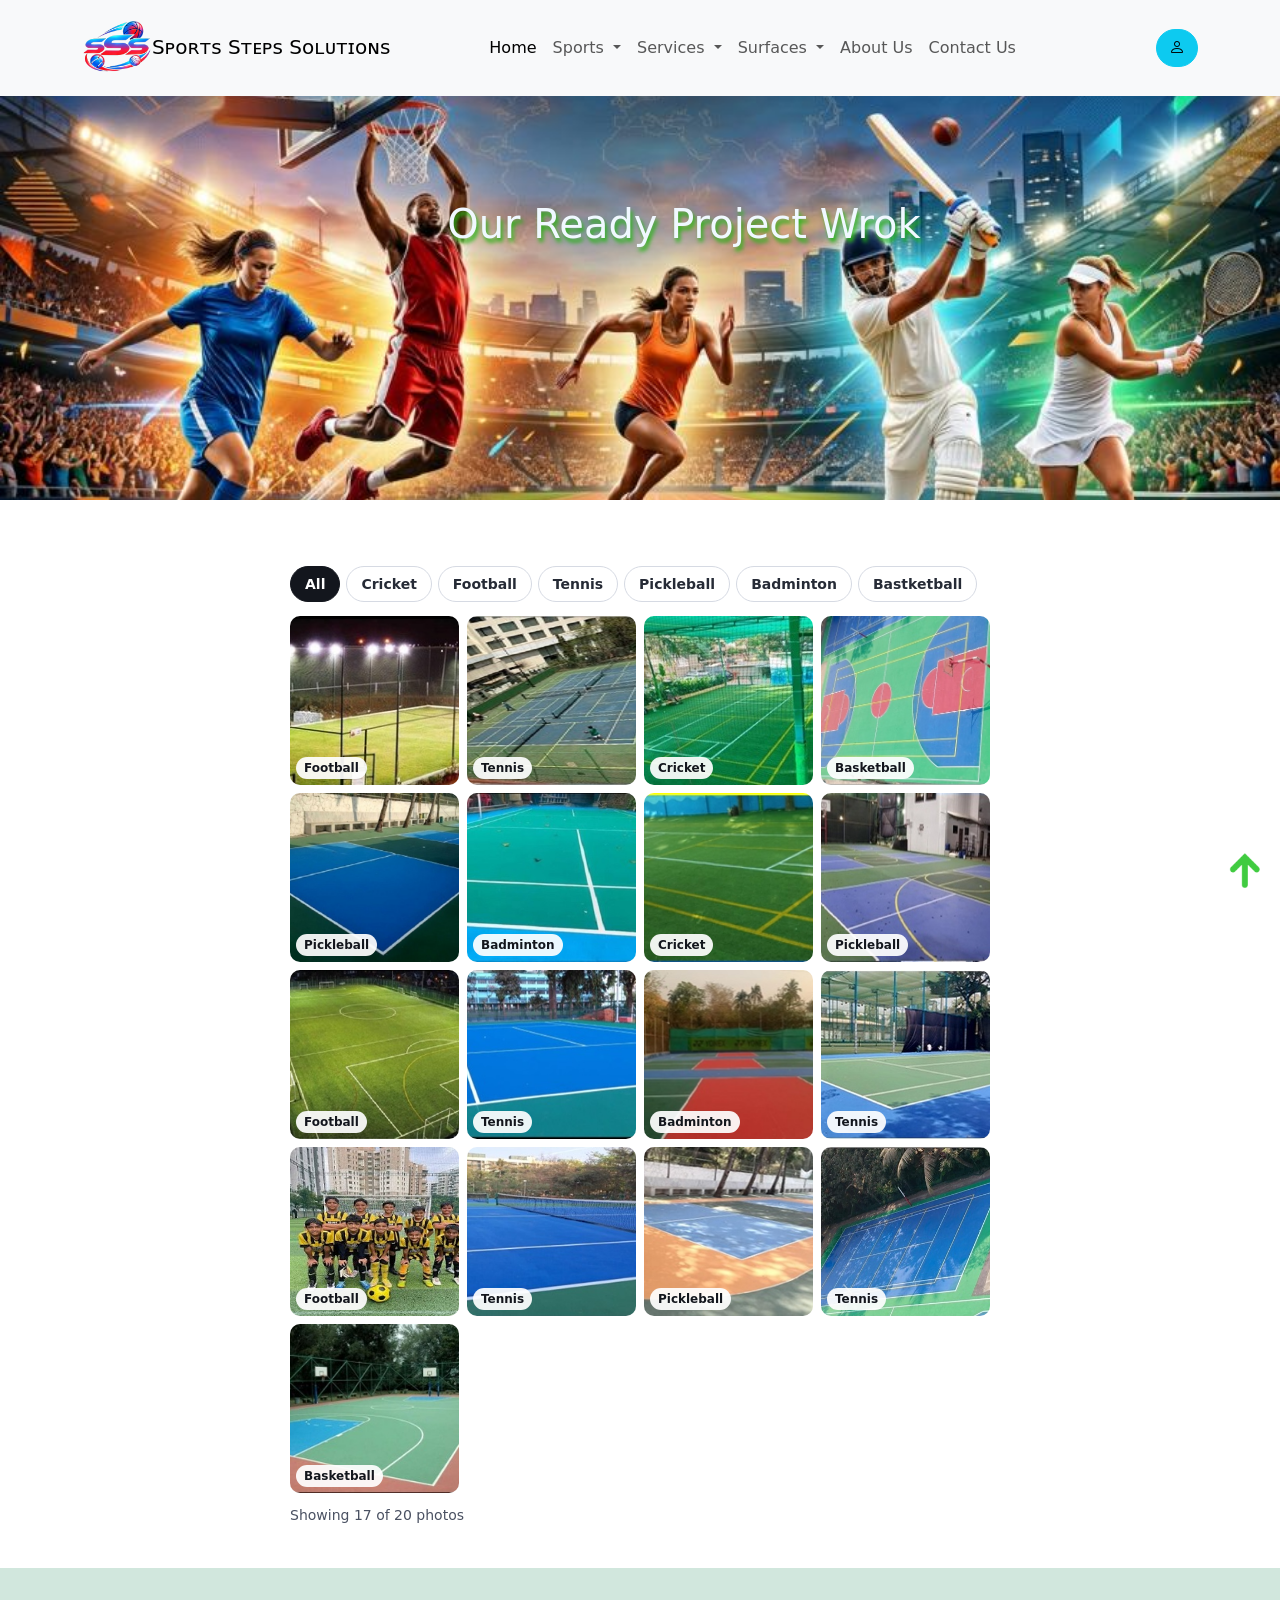
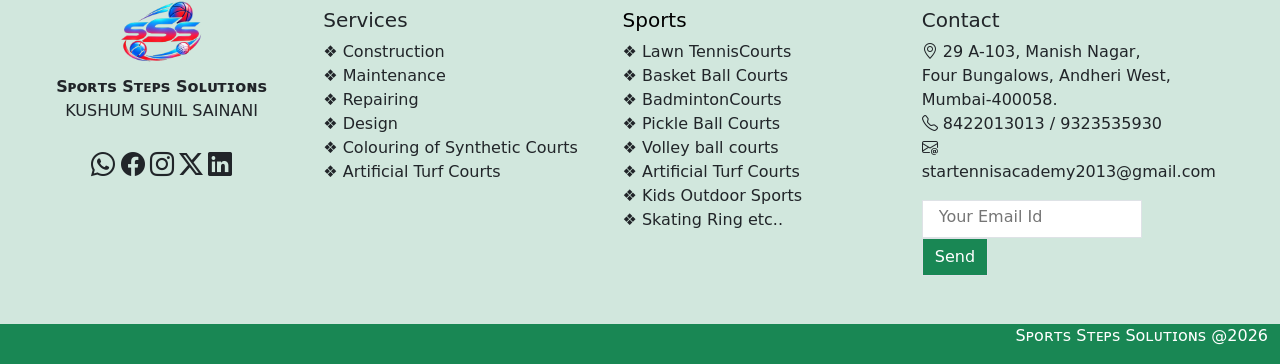
<file: sport.html>
<!DOCTYPE html>
<html lang="en">
<head>
    <meta charset="UTF-8">
    <meta name="viewport" content="width=device-width, initial-scale=1.0">
    <title>SSS</title>
    <!-- link with bootstrap Online -->
     <link href="https://cdn.jsdelivr.net/npm/bootstrap@5.3.8/dist/css/bootstrap.min.css" rel="stylesheet" integrity="sha384-sRIl4kxILFvY47J16cr9ZwB07vP4J8+LH7qKQnuqkuIAvNWLzeN8tE5YBujZqJLB" crossorigin="anonymous">
     <script src="https://cdn.jsdelivr.net/npm/bootstrap@5.3.8/dist/js/bootstrap.bundle.min.js" integrity="sha384-FKyoEForCGlyvwx9Hj09JcYn3nv7wiPVlz7YYwJrWVcXK/BmnVDxM+D2scQbITxI" crossorigin="anonymous"></script>
    <!-- bootstarp icon link -->
    <link rel="stylesheet" href="https://cdn.jsdelivr.net/npm/bootstrap-icons@1.13.1/font/bootstrap-icons.min.css">
    <!-- link with style css -->
     <link rel="stylesheet" href="css/style.css">
     
<script>
    function topFunction() {
  document.body.scrollTop = 0; // For Safari
  document.documentElement.scrollTop = 0; // For Chrome, Firefox, IE and Opera
}

  </script>



</head>
<body>

<!-- navbar start -->






<div class="container">
    <div class="row ">
        <div class="col-md-12">
            <nav class="navbar navbar-expand-lg bg-body-tertiary fixed-top">
                <div class="container   ">
                    <a class="navbar-brand" href="#"><img src="img/logo1.png" width="70px" alt="">Sᴘᴏʀᴛs Sᴛᴇᴘs Sᴏʟᴜᴛɪᴏɴs</a>

                    <button class="navbar-toggler" type="button" data-bs-toggle="collapse" data-bs-target="#navbarScroll" aria-controls="navbarScroll" aria-expanded="false" aria-label="Toggle navigation">
                    <span class="navbar-toggler-icon"></span>
                    </button>
                    <div class="collapse navbar-collapse" id="navbarScroll">
                    <ul class="navbar-nav me-auto my-2 my-lg-0 navbar-nav-scroll" style="--bs-scroll-height: 100px;">
                        <li class="nav-item">
                            <a class="nav-link active animated-underline" aria-current="page" href="index.html">Home</a>
                        </li>
                        <li class="nav-item dropdown">
                        <a class="nav-link dropdown-toggle" href="index.html" role="button" data-bs-toggle="dropdown" aria-expanded="false">
                            Sports
                        </a>
                        <ul class="dropdown-content">
                           <li><a class="dropdown-item" href="#cricket">Cricket</a></li>
                            <li><a class="dropdown-item" href="#football">Football</a></li>
                            <li><a class="dropdown-item" href="#tennis">Tennis</a></li>
                            <li><a class="dropdown-item" href="#pickleball">Pickleball</a></li>
                            <li><a class="dropdown-item" href="#bacminton">Badminton </a></li>
                            <li><a class="dropdown-item" href="#basketball">Basketball </a></li>
                        </ul>
                        </li>
                        <li class="nav-item dropdown">
                        <a class="nav-link dropdown-toggle" href="index.html" role="button" data-bs-toggle="dropdown" aria-expanded="false">
                            Services
                        </a>
                        <ul class=" dropdown-content">
                            <li><a class="dropdown-item" href="index.html">Maintenance</a></li>
                            <li><a class="dropdown-item" href="index.html">Construction</a></li>
                            <li><a class="dropdown-item" href="index.html">Design</a></li>
                            <li><a class="dropdown-item" href="index.html">Fencing</a></li>
                        </ul>
                        </li>
                        <li class="nav-item dropdown">
                        <a class="nav-link dropdown-toggle" href="index.html" role="button" data-bs-toggle="dropdown" aria-expanded="false">
                            Surfaces
                        </a>
                        <ul class="dropdown-content">
                            <li><a class="dropdown-item" href="index.html">Synthetic Grass</a></li>
                            <li><a class="dropdown-item" href="index.html">Hybrid Grass</a></li>
                            <li><a class="dropdown-item" href="index.html">Natural Grass</a></li>
                            <li><a class="dropdown-item" href="index.html">Courts</a></li>
                            <li><a class="dropdown-item" href="index.html">Tracks</a></li>
                        </ul>
                        </li>  

                        <li class="nav-item">
                            <a class="nav-link animated-underline" aria-current="page" href="about.html">About Us</a>
                        </li>  
                        <li class="nav-item">
                            <a class="nav-link animated-underline" aria-current="page" href="index.html">Contact Us</a>
                        </li>                                               

                    </ul>
                    <form>
                         <button class="btn btn-info rounded-5 contact" type="button" data-bs-toggle="modal" data-bs-target="#contact"> 
                        <i class="bi bi-person"></i></button>
                   </form>
                    </div>
                </div>
            </nav>
        </div>
    </div>
</div>

<!-- navbar ended -->

<!-- modal fuction -->

<div class="modal fade" id="contact" tabindex="-1" aria-labelledby="contactopen" aria-hidden="true">
  <div class="modal-dialog">
    <div class="modal-content">
      <div class="modal-header">
        <h1 class="modal-title fs-5" id="contactopen">Message</h1>
        <button type="button" class="btn-close" data-bs-dismiss="modal" aria-label="Close"></button>
      </div>
      <div class="modal-body text-center">
            <div class="row">
                <div class="col-md-6 pb-3"><input type="text" placeholder="Name" class="form-control"></div>
                <div class="col-md-6 pb-3"><input class="form-control"  type="email" placeholder="Your Email Id"></div>
            </div><br>

             <textarea id="message" name="message" rows="5" required class="form-control" placeholder="Your Message"></textarea><br>
            <button type="submit" class="btn btn-success border border-1 rounded-0">Send</button><br>
      </div>

    </div>
  </div>
</div>


<!-- banner strat -->
<div class="container-fluid" id="home">
    <div class="row sport_banner">
        <div class="col-md-12 sport_heading">
            <h1>Our Ready Project Wrok</h1>
            <!-- <P>EXPERTS IN PROFESSIONAL SPORT FACILITY DESIGN & CONSTRUCTION</P> -->
        </div>
        <!-- <div class="col-md-12 text-center"><img src="img/logot.png" width="30%" alt=""></div> -->
    </div>
</div> 
<!-- banner ended -->
<div class="container type_sport">
    <div class="row">
        <div class="col-md-8 mt-5 offset-2">
            <div class="ga-fg">
            <fieldset class="ga-fg__filters">
                <!-- <legend class="ga-fg__legend"></legend> -->
                <input class="ga-fg__radio" type="radio" name="ga-fg" id="ga-fg-all" checked><label for="ga-fg-all">All</label>
                <input class="ga-fg__radio" type="radio" name="ga-fg" id="ga-fg-cricket"><label for="ga-fg-cricket">Cricket</label>
                <input class="ga-fg__radio" type="radio" name="ga-fg" id="ga-fg-football"><label for="ga-fg-football">Football</label>
                <input class="ga-fg__radio" type="radio" name="ga-fg" id="ga-fg-tennis"><label for="ga-fg-tennis">Tennis</label>
                <input class="ga-fg__radio" type="radio" name="ga-fg" id="ga-fg-pickleball"><label for="ga-fg-pickleball">Pickleball</label>
                <input class="ga-fg__radio" type="radio" name="ga-fg" id="ga-fg-badminton"><label for="ga-fg-badminton">Badminton</label>
                <input class="ga-fg__radio" type="radio" name="ga-fg" id="ga-fg-basketball"><label for="ga-fg-basketball">Bastketball</label>
                
            </fieldset>
            <ul class="ga-fg__grid" role="list">
                <li class="ga-fg__item" data-cat="football"><img src="img/pro4.jpg" alt="Deep blue fjord between granite cliffs, seen from a rocky ledge" width="800" height="600" loading="lazy"><span class="ga-fg__tag">Football</span></li>
                <li class="ga-fg__item" data-cat="tennis"><img src="img/m2.jpg" alt="Narrow brick alley with fire escapes opening onto city towers" width="800" height="600" loading="lazy"><span class="ga-fg__tag">Tennis</span></li>
                <li class="ga-fg__item" data-cat="cricket"><img src="img/cri.jpg" alt="Red sandstone ridge lit by a low sun under a cloudy sky" width="800" height="600" loading="lazy"><span class="ga-fg__tag">Cricket</span></li>
                <li class="ga-fg__item" data-cat="basketball"><img src="img/bask.jpg" alt="Old canal houses with rowboats moored along the football" width="800" height="600" loading="lazy"><span class="ga-fg__tag">Basketball</span></li>
                <li class="ga-fg__item" data-cat="pickleball"><img src="img/m4.jpeg" alt="Old canal houses with rowboats moored along the pickleball" width="800" height="600" loading="lazy"><span class="ga-fg__tag">Pickleball</span></li>
                <li class="ga-fg__item" data-cat="badminton"><img src="img/pro2.1.jpg" alt="Narrow brick alley with fire escapes opening onto city towers" width="800" height="600" loading="lazy"><span class="ga-fg__tag">Badminton</span></li>
                <li class="ga-fg__item" data-cat="cricket"><img src="img/contact.jpeg" alt="Single-track road winding below steep green cliffs" width="800" height="600" loading="lazy"><span class="ga-fg__tag">Cricket</span></li>
                <li class="ga-fg__item" data-cat="pickleball"><img src="img/s1.jpg" alt="Single-track road winding below steep green cliffs" width="800" height="600" loading="lazy"><span class="ga-fg__tag">Pickleball</span></li>
                <li class="ga-fg__item" data-cat="football"><img src="img/s2.jpg" alt="Tall waterfall dropping into a mossy gorge in a pine forest" width="800" height="600" loading="lazy"><span class="ga-fg__tag">Football</span></li>
                <li class="ga-fg__item" data-cat="tennis"><img src="img/pro3.jpg" alt="Downtown skyscrapers at sunrise beside a wide lake" width="800" height="600" loading="lazy"><span class="ga-fg__tag">Tennis</span></li>
                <li class="ga-fg__item" data-cat="badminton"><img src="img/s8.jpg" alt="Old canal houses with rowboats moored along the football" width="800" height="600" loading="lazy"><span class="ga-fg__tag">Badminton</span></li>
                <li class="ga-fg__item" data-cat="tennis"><img src="img/s4.jpg" alt="Old canal houses with rowboats moored along the football" width="800" height="600" loading="lazy"><span class="ga-fg__tag">Tennis</span></li>
                <li class="ga-fg__item" data-cat="football"><img src="img/p3.jpg" alt="Orange jellyfish trailing long red tentacles in deep blue football" width="800" height="600" loading="lazy"><span class="ga-fg__tag">Football</span></li>
                <li class="ga-fg__item" data-cat="tennis"><img src="img/tenn.jpg" alt="Narrow brick alley with fire escapes opening onto city towers" width="800" height="600" loading="lazy"><span class="ga-fg__tag">Tennis</span></li>
                <li class="ga-fg__item" data-cat="pickleball"><img src="img/s3.jpg" alt="Single-track road winding below steep green cliffs" width="800" height="600" loading="lazy"><span class="ga-fg__tag">Pickleball</span></li>
                <li class="ga-fg__item" data-cat="tennis"><img src="img/pro5.jpg" alt="Old canal houses with rowboats moored along the football" width="800" height="600" loading="lazy"><span class="ga-fg__tag">Tennis</span></li>
                <li class="ga-fg__item" data-cat="basketball"><img src="img/s7.jpg" alt="Orange jellyfish trailing long red tentacles in deep blue football" width="800" height="600" loading="lazy"><span class="ga-fg__tag">Basketball</span></li>
                
                
            </ul>
            <p class="ga-fg__count"></p>
            </div>
        </div>
    </div>
</div>



<!-- start our satisfy customer  -->
<!-- <div class="container">
    <div class="row mt-5 mb-5" id="cricket">
        <h1 class="text-center">Sports</h1><hr>
        <div class="col-md-7" >
            <h3>Cricket</h3>
            <p>Lorem, ipsum dolor sit amet consectetur adipisicing elit. Possimus esse dolores, nesciunt facilis sapiente ducimus doloremque? Praesentium accusantium nisi eum illum voluptate odit dolorum, beatae enim, quis excepturi asperiores error.</p>
            <p>Lorem ipsum dolor sit amet consectetur adipisicing elit. Libero accusamus voluptate molestiae earum aperiam sit, reprehenderit placeat dignissimos unde aut et quasi in quam aliquam dolorum perspiciatis amet ipsam nemo.</p>
        </div>    
        <div class="col-md-5">
            <img src="img/cri.jpg" width="100%" alt="">
        </div>
    </div>


        <div class="row mt-5 mb-5" id="football">
        <div class="col-md-7" id="football">
            <h3>Football</h3>
            <p>Lorem, ipsum dolor sit amet consectetur adipisicing elit. Possimus esse dolores, nesciunt facilis sapiente ducimus doloremque? Praesentium accusantium nisi eum illum voluptate odit dolorum, beatae enim, quis excepturi asperiores error.</p>
            <p>Lorem ipsum dolor sit amet consectetur adipisicing elit. Libero accusamus voluptate molestiae earum aperiam sit, reprehenderit placeat dignissimos unde aut et quasi in quam aliquam dolorum perspiciatis amet ipsam nemo.</p>
        </div>    
        <div class="col-md-5">
            <img src="img/s2.jpg" width="100%" alt="">
        </div>
    </div>


    <div class="row mt-5 mb-5" id="tennis">
        <div class="col-md-7" id="tennis">
            <h3>Tennis</h3>
            <p>Lorem, ipsum dolor sit amet consectetur adipisicing elit. Possimus esse dolores, nesciunt facilis sapiente ducimus doloremque? Praesentium accusantium nisi eum illum voluptate odit dolorum, beatae enim, quis excepturi asperiores error.</p>
            <p>Lorem ipsum dolor sit amet consectetur adipisicing elit. Libero accusamus voluptate molestiae earum aperiam sit, reprehenderit placeat dignissimos unde aut et quasi in quam aliquam dolorum perspiciatis amet ipsam nemo.</p>
        </div>    
        <div class="col-md-5">
            <img src="img/pro5.jpg" width="100%" alt="">
        </div>        
    </div>    

    <div class="row mt-5 mb-5" id="pickleball">
        <div class="col-md-7" id="pickleball">
            <h3>Pickleball</h3>
            <p>Lorem, ipsum dolor sit amet consectetur adipisicing elit. Possimus esse dolores, nesciunt facilis sapiente ducimus doloremque? Praesentium accusantium nisi eum illum voluptate odit dolorum, beatae enim, quis excepturi asperiores error.</p>
            <p>Lorem ipsum dolor sit amet consectetur adipisicing elit. Libero accusamus voluptate molestiae earum aperiam sit, reprehenderit placeat dignissimos unde aut et quasi in quam aliquam dolorum perspiciatis amet ipsam nemo.</p>
        </div>  
        <div class="col-md-5">
            <img src="img/m4.jpeg" width="100%" alt="">
        </div>          
    </div>    

    <div class="row mt-5 mb-5" id="badminton">
        <div class="col-md-7" id="badminton">
            <h3>Badminton</h3>
            <p>Lorem, ipsum dolor sit amet consectetur adipisicing elit. Possimus esse dolores, nesciunt facilis sapiente ducimus doloremque? Praesentium accusantium nisi eum illum voluptate odit dolorum, beatae enim, quis excepturi asperiores error.</p>
            <p>Lorem ipsum dolor sit amet consectetur adipisicing elit. Libero accusamus voluptate molestiae earum aperiam sit, reprehenderit placeat dignissimos unde aut et quasi in quam aliquam dolorum perspiciatis amet ipsam nemo.</p>
        </div>  
        <div class="col-md-5">
            <img src="img/m4.jpeg" width="100%" alt="">
        </div>          
    </div>       


    <div class="row mt-5 mb-5">
        <div class="col-md-7" id="basketball">
            <h3>Basketball</h3>
            <p>Lorem, ipsum dolor sit amet consectetur adipisicing elit. Possimus esse dolores, nesciunt facilis sapiente ducimus doloremque? Praesentium accusantium nisi eum illum voluptate odit dolorum, beatae enim, quis excepturi asperiores error.</p>
            <p>Lorem ipsum dolor sit amet consectetur adipisicing elit. Libero accusamus voluptate molestiae earum aperiam sit, reprehenderit placeat dignissimos unde aut et quasi in quam aliquam dolorum perspiciatis amet ipsam nemo.</p>
        </div>    
        <div class="col-md-5">
            <img src="img/bask.jpg" width="100%" alt="">
        </div>
    </div>


    




</div> -->
        
<!-- end our satisfy customer -->


 <!-- top arrow button -->
<button class="float-sm-end sticky-bottom btn btn opacity-75" onclick="topFunction()"><img src="img/arrow.png" width="45px" height="45px" alt=""></button>


<!--Start footer -->
<div class="container-fluid bg-success-subtle mt-4">
    <div class="row  py-4">
        <div class="col-md-3 text-center ">
            <img src="img/logo1.png" width="30%" alt=""><br>
            <span><b></M>Sᴘᴏʀᴛs Sᴛᴇᴘs Sᴏʟᴜᴛɪᴏɴs</b></span><br>
            KUSHUM SUNIL SAINANI<br><br>
            <i class="bi bi-whatsapp fs-4"></i>
            <i class="bi bi-facebook fs-4"></i>
            <i class="bi bi-instagram fs-4"></i>
            <i class="bi bi-twitter-x fs-4"></i>
            <i class="bi bi-linkedin fs-4"></i>
            
        </div>

   
        <div class="col-md-3 pt-3 text-sm-start">
            <h5>Services</h5>
            <ul class="list-unstyled">
                <li>❖ Construction</li>
                <li>❖ Maintenance</li>
                <li>❖ Repairing</li>
                <li>❖ Design</li>
                <li>❖ Colouring of Synthetic Courts</li>
                <li>❖ Artificial Turf Courts</li>
            </ul>
        </div>


        <div class="col-md-3 pt-3  text-sm-start">
            <h5><a href="sport.html" class="text-decoration-none text-black">Sports</a></h5>
            <ul class="list-unstyled">
                <li>❖ Lawn TennisCourts</li>
                <li>❖ Basket Ball Courts</li>
                <li>❖ BadmintonCourts</li>
                <li>❖ Pickle Ball Courts</li>
                <li>❖ Volley ball courts</li>
                <li>❖ Artificial Turf Courts</li>
                <li>❖ Kids Outdoor Sports</li>
                <li>❖ Skating Ring etc..</li>
            </ul>
        </div>
        <div class="col-md-3 pt-3  text-sm-start">
            <h5>Contact</h5>
            <ul class="list-unstyled">
                <li><i class="bi bi-geo-alt"></i> 29 A-103, Manish Nagar,<br>Four Bungalows, Andheri West,<br>Mumbai-400058. </li>
                <li><i class="bi bi-telephone"></i> 8422013013 / 9323535930</li>
                <li><i class="bi bi-envelope-at"></i> startennisacademy2013@gmail.com</li>
            </ul>
            <input class="pt-1 pb-2 ps-3 border border-1 rounded-0" type="email" placeholder="Your Email Id">
            <button type="submit" class="btn btn-success border border-1 rounded-0">Send</button><br><br>

        </div>

    </div>
</div>
<!-- end footer -->
<div class="container-fluid bg-success">
    <div class="row text-end text-white">
        <p>Sᴘᴏʀᴛs Sᴛᴇᴘs Sᴏʟᴜᴛɪᴏɴs  @2026</p>
    </div>
</div>


</body>
</html>
    
</body>
</html>
</file>
<file: css/style.css>
.contact:hover{
    color: #f1f7f1;
    background-color: #09c509;
    transition: background-color 0.3s ease; 
    transition-delay: 0.2s;
    transition: transform 0.4s ease-out; /* Controls the speed of the animation */
    transform: scale(1.2); /* Increases the image size by 20% */

}

.contactus{
    margin-top: 30px;
    position: relative;
    background-image: url(../img/s2.jpg);
    background-size: cover;
    height: auto;
    color: rgb(233, 252, 228);
    background-attachment: fixed;
    margin-bottom: 50px;
    
}

/* navbar hover effect */
.animated-underline {
  position: relative;
}

/* Create the custom underline */
.animated-underline::after {
  content: '';
  position: absolute;
  width: 100%;
  height: 3px;
  bottom: -1px;
  left: 0;
  background-color: #0087ca;
  /* Hide the line horizontally by default */
  transform: scaleX(0); 
  
  /* Smooth transition for the scale effect */
  transition: transform 0.3s ease-in-out; 
  /* Originates from the center (change to 'left' to expand from left-to-right) */
  transform-origin: center; 
}
/* Expand the underline on hover */
.animated-underline:hover::after {
  transform: scaleX(1);
}




.banner {
    background-image: url(../img/1.jpg);
    background-size: cover;
    height: 500px;
    color: aliceblue;
}



/* animate__zoomIn */



.sport_banner {
    background-image: url(../img/2.jpg);
    background-size: cover;
    height: 500px;
    color: aliceblue;
}

.sport_heading{
    padding-top: 200px;
    text-align: center;
    text-shadow: 2px 4px 4px rgb(37, 180, 18);
    padding-left: 100px;
}

/* banner img zoom */
.zoom-img {
  transition: transform 0.3s ease-out; /* Controls the speed of the animation */
}

.zoom-img:hover {
  transform: scale(1.5); /* Increases the image size by 20% */
}




.heading{
    padding-top: 180px;
    text-align: center;
}
.serve {
    margin-top: -35px;
}


.navbar-nav {
    padding-left: 75px;
}

/* navbar a */

.dropdown :hover{
    color: rgb(224, 33, 7);
    transform: translateY(1px);
}
.dropdown a:hover::before{
    opacity: 1;
    transform: scale(2);
}

.dropdown:hover::after{
    width: 70%;
}



/* hover effect */
/* Dropdown Menu */

    .dropdown {
      position: relative;
      display: inline-block;
    }

    .dropdown-content {
      list-style: none;
      position: absolute;
      top: 100%;
      background:rgb(54 219 0 / 82%);
      box-shadow: 0 2px 5px rgba(100, 71, 71, 0.1);
      opacity: 0;
      transition: all 0.5s;
      pointer-events: none;
    }

    .dropdown:hover .dropdown-content {
      opacity: 2;
      transform: translateY(1);
      pointer-events: auto;
      padding-top: 5px;
    }

    .dropdown-content a {
      color:rgb(17, 17, 17);
      text-decoration: none;
      display: block;
      padding-right: 25px;
      padding-bottom: 10px;
    }

    .dropdown-content a:hover {
      /* background: #45daee; */
      /* padding-top: 5px;
      padding-left: 10px;
      padding-right: 15px; */
      }
    

/* our project */

 .card1 {
  /* width: 200px; */
  height: 250px;
  margin: 1rem auto;
  perspective: 1000px;
  cursor: pointer;
}

.card-inner {
  position: relative;
  width: 100%;
  height: 100%;
  transition: transform 0.6s;
  transform-style: preserve-3d;
}

.card1:hover .card-inner {
  transform: rotateY(180deg);
}

.card-front,
.card-back {
  position: absolute;
  width: 100%;
  height: 100%;
  backface-visibility: hidden;
  display: flex;
  align-items: center;
  justify-content: center;
  border-radius: 0.5rem;
}

.card-front {
  background: white;
  border: 1px solid #e5e7eb;
}

.card-back {
  /* background: #8b5cf6; */
  color: white;
  transform: rotateY(180deg);
}


/* sport */


.container .card2 .icon {
    position: absolute;
    top: 0;
    left: 0;
    width: 100%;
    height: 100%;
}

.container .card2 .icon .fa {
    position: absolute;
    top: 50%;
    left: 50%;
    transform: translate(-50%, -50%);
    font-size: 80px;
    color: #fff;
}

.container .card2 .slide {
    width: 350px;
    height: 200px;
    transition: 0.5s;
}

.container .card2 .slide.slide1 {
    position: relative;
    display: flex;
    justify-content: center;
    align-items: center;
    z-index: 1;
    transition: .7s;
    transform: translateY(100px);
}

.container .card2:hover .slide.slide1{
    transform: translateY(0px);
}

.container .card2 .slide.slide2 {
    position: relative;
    display: flex;
    justify-content: center;
    align-items: center;
    padding: 20px;
    /* box-sizing: border-box; */
    transition: .8s;
    transform: translateY(-100px);
    box-shadow: 0 20px 40px rgba(0,0,0,0.4);
}

.container .card2:hover .slide.slide2{
    transform: translateY(0);
}

.container .card2 .slide.slide2::after{
    position: absolute;
    width: 30px;
    height: 4px;
    bottom: 15px;
    left: 50%;
    left: 50%;
    transform: translateX(-50%);
}

---------------------------------------------

/* btn hover effect */

.btn {
    position: relative;
    display: inline-block;
}


.btn.btn-border-4::after,
.btn.btn-border-4::before {
    position: absolute;
    content: "";
    height: 0;
    transition: .5s;
}

.btn.btn-border-4::after {
    top: -9px;
    left: -9px;
    border-top: 3px solid transparent;
    border-left: 3px solid transparent;
}

.btn.btn-border-4::before {
    bottom: -9px;
    right: -9px;
    border-bottom: 3px solid transparent;
    border-right: 3px solid transparent;
}

.btn.btn-border-4:hover {
    color: #f4f4f7;
}

.btn.btn-border-4:hover::after,
.btn.btn-border-4:hover::before {
    width: calc(100% + 15px);
    height: calc(100% + 15px);
    border-color: #da1f06;
}


/* btn  hover effect */
.button {
    display: flex;
    justify-content: center;
    margin-top:50px;
}
button.finbyz-button {
    color: #1aa8e2;
    text-decoration: none;
    background-color: #fff;
    -webkit-transition: .3s all ease;
    transition: .3s ease all;
    font-size: 18px;
    letter-spacing: 2px;
    text-transform: uppercase;
    display: inline-block;
    text-align: center;
    border: 3px solid #1aa8e2;
    border-radius: 2px;
    position: relative;
    z-index: 2;
}
button.finbyz-button:before {
    -webkit-transition: .5s all ease;
    transition: .5s all ease;
    position: absolute;
    top: 0;
    left: 70%;
    right: 70%;
    bottom: 0;
    opacity: 0;
    content: '';
    background-color:#027702;
    z-index: -1;
    
}
button.finbyz-button:hover,
button.finbyz-button:focus
{
     /* transition: transform 0.4s ease-out;
    transform: scale(1.1); */

  color: #FFF;
}
button.finbyz-button:hover:before,
button.finbyz-button:focus:before{
  -webkit-transition: 0.5s all ease;
  transition: 0.5s all ease;
  left: 0;
  right: 0;
  opacity: 1;
}

.size-btn {
    padding: 15px;
}


/* our services */
.services:hover{
    transition: transform 0.4s ease-out; /* Controls the speed of the animation */
    transform: scale(1.1); /* Increases the image size by 20% */
    cursor: pointer;
}





/* scrolled effect */

/* banner part animation */
@keyframes bottomToTop {
  0% {
    opacity: 0;
    transform: translateY(50%);
    
  }
  100% {
    transform: translateY(0);
    opacity: 1;
  }
}

.banner1{
    position: relative;
  animation: bottomToTop 1.5s ease-out forwards;
}

@keyframes zoom {
  0% {
    opacity: 0;
    transform: scale(1, 1);
  }
  50% {
    opacity: .5;
    transform: scale(1.5, 1.5);
  }
  100% {
    opacity: 1;
    transform: scale(1, 1);
  }
}
.banner2 {
  position: relative;
  animation: zoom 2.5s ease-in-out;
    }
.sport_heading {
  position: relative;
  animation: zoom 2.5s ease-in-out;
    }    

    @keyframes slideDown {
  from {
    opacity: 0;
    transform: translateY(-70%);
  }
  to {
    opacity: 1;
    transform: translateY(0);
  }
}

.banner3 {
  animation: slideDown 3s ease-in-out;
}






 /* project part animation */
    @keyframes moveToRight {
  from {
    opacity : 0;
    transform: translateX(-100%); /* स्क्रीन के बाईं ओर बाहर से शुरू */
  }
  to {
    opacity : 1;
    transform: translateX(0);
  }
}
.project1 {
        animation:moveToRight   linear;
        animation-timeline: view();
        animation-range:entry 0% cover 40%;
    }

        @keyframes appear {
        from{
            opacity : 0;
            clip-path:inset(100% 80% 0 0);
        }
        to {
            opacity:1;
            clip-path:inset(0 0 0 0);
        }
    }
.project2 {
        animation:appear linear;
        animation-timeline: view();
        animation-range:entry 0% cover 40%;
    }

    @keyframes moveToLeft {
  from {
    opacity : 0;
    transform: translateX(100%); /* स्क्रीन के दाईं ओर बाहर से शुरू */
  }
  to {
    opacity : 1;
    transform: translateX(0); /* अपनी असली जगह पर वापस */
  }
}
.project3 {
        animation:moveToLeft   linear;
        animation-timeline: view();
        animation-range:entry 0% cover 40%;
    }

/* sports items */

    @keyframes zoomIn {
  0% {
    opacity: 0;
    transform: scale3d(0.3, 0.3, 0.3);
  }
  100% {
    opacity: 1;
    transform: scale3d(1, 1, 1);
  }
}
.sport {
        animation:zoomIn   linear;
        animation-timeline: view();
        animation-range:entry 0% cover 40%;
    }



.contact_l {
        animation:moveToRight   linear;
        animation-timeline: view();
        animation-range:entry 0% cover 40%;
    }    

        @keyframes appear {
        from{
            
            clip-path:inset(100% 80% 0 0);
        }
        to {
            
            clip-path:inset(0 0 0 0);
        }
    }

    .contact_r {
        animation:moveToLeft linear;
        animation-timeline: view();
        animation-range:entry 0% cover 40%;
    }

    @keyframes moveToLeft {
  from {
    opacity : 0;
    transform: translateX(100%); /* स्क्रीन के दाईं ओर बाहर से शुरू */
  }
  to {
    opacity : 1;
    transform: translateX(0); /* अपनी असली जगह पर वापस */
  }
}







/* services part animation */

/*========== sport pages gallery images =============*/
.ga-fg {
  box-sizing: border-box;
  width: min(100%, 760px);
  padding: 18px;
  border-radius: 18px;
  background: #fff;
  color: #13161d;
  counter-reset: ga-fg-shown;
}
.ga-fg__filters {
  display: flex;
  flex-wrap: wrap;
  align-items: center;
  gap: 6px;
  min-width: 0;
  margin: 0 0 14px;
  padding: 0;
  border: 0;
}
.ga-fg__legend {
  float: left;
  margin-right: 6px;
  padding: 0;
  color: #4a5162;
  font-size: 14px;
  font-weight: 700;
}
.ga-fg__radio {
  position: absolute;
  width: 1px;
  height: 1px;
  margin: 0;
  opacity: 0;
}
.ga-fg__radio + label {
  display: inline-flex;
  align-items: center;
  min-height: 36px;
  padding: 0 14px;
  border: 1px solid #d6dae3;
  border-radius: 999px;
  color: #262b36;
  font-size: 14px;
  font-weight: 600;
  cursor: pointer;
  transition: background-color .15s ease, color .15s ease;
}
.ga-fg__radio + label:hover {
  background: #f1f3f7;
}
.ga-fg__radio:checked + label {
  border-color: #13161d;
  background: #13161d;
  color: #fff;
}
.ga-fg__radio:focus-visible + label {
  outline: 3px solid #0d9488;
  outline-offset: 2px;
}
.ga-fg__grid {
  display: grid;
  grid-template-columns: repeat(auto-fill, minmax(min(100%, max(84px, 22%)), 1fr));
  gap: 8px;
  margin: 0;
  padding: 0;
  list-style: none;
}
.ga-fg__item {
  position: relative;
  margin: 0;
  overflow: hidden;
  border-radius: 10px;
  counter-increment: ga-fg-shown;
}
.ga-fg__item img {
  display: block;
  width: 100%;
  height: auto;
  aspect-ratio: 1 / 1;
  object-fit: cover;
}
.ga-fg__tag {
  position: absolute;
  left: 6px;
  bottom: 6px;
  padding: 2px 8px;
  border-radius: 999px;
  background: rgb(255 255 255 / .92);
  color: #13161d;
  font-size: 12px;
  font-weight: 600;
}
.ga-fg:has(#ga-fg-cricket:checked) .ga-fg__item:not([data-cat="cricket"]),
.ga-fg:has(#ga-fg-football:checked) .ga-fg__item:not([data-cat="football"]),
.ga-fg:has(#ga-fg-tennis:checked) .ga-fg__item:not([data-cat="tennis"]),
.ga-fg:has(#ga-fg-pickleball:checked) .ga-fg__item:not([data-cat="pickleball"]),
.ga-fg:has(#ga-fg-badminton:checked) .ga-fg__item:not([data-cat="badminton"]),
.ga-fg:has(#ga-fg-basketball:checked) .ga-fg__item:not([data-cat="basketball"]) {

  display: none;
}
.ga-fg__count {
  margin: 12px 0 0;
  color: #4a5162;
  font-size: 14px;
}
.ga-fg__count::before {
  content: "Showing " counter(ga-fg-shown) " of 20 photos";
}
@media (prefers-reduced-motion: no-preference) {
  .ga-fg__item {
    transition: opacity .3s ease;
  }
  @starting-style {
    .ga-fg__item {
      opacity: 0;
    }
  }
}
</file>
